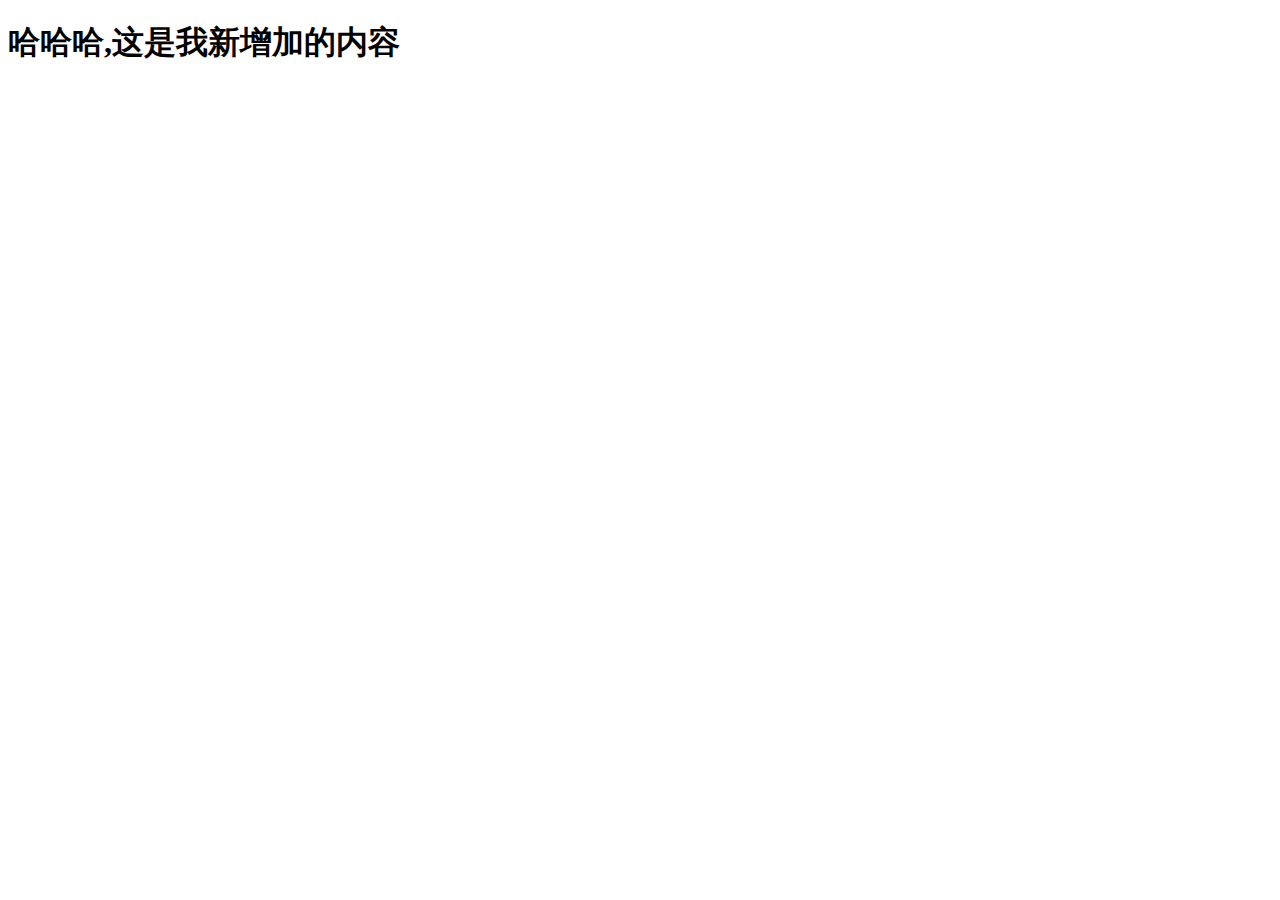
<file: index.html>
<!doctype html>
<html lang="en">
<head>
    <meta charset="UTF-8">
    <meta name="viewport"
          content="width=device-width, user-scalable=no, initial-scale=1.0, maximum-scale=1.0, minimum-scale=1.0">
    <meta http-equiv="X-UA-Compatible" content="ie=edge">
    <title>Document</title>
</head>
<body>
   <h1>哈哈哈,这是我新增加的内容</h1>
</body>
</html>
</file>
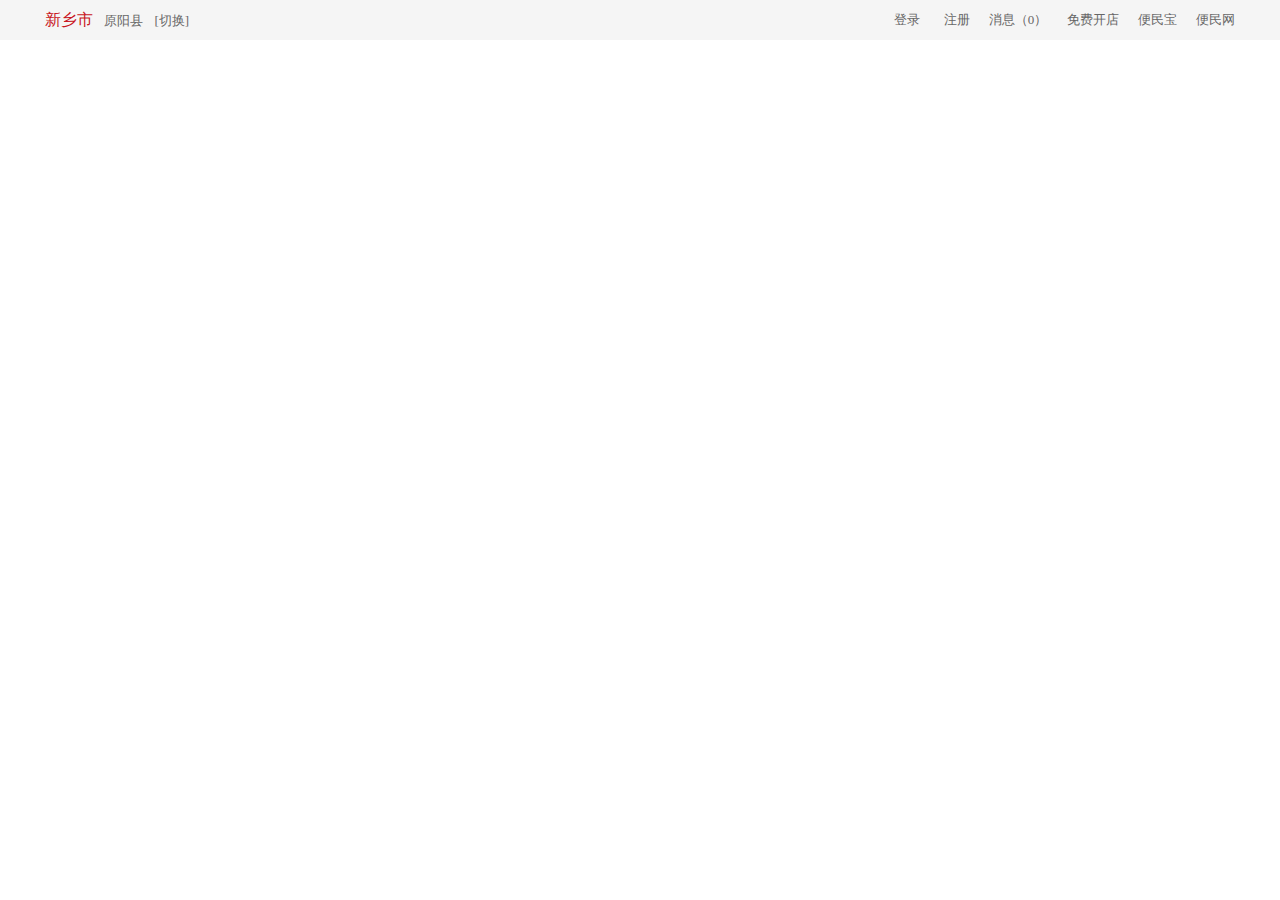
<file: denglu.html>
<!DOCTYPE html>
<html lang="en">
<head>
	<meta charset="UTF-8">
	<title>Document</title>
	<link rel="stylesheet" href="css/common.css">
	<link rel="stylesheet" href="css/index.css">
</head>
<body>
	<div class="header_top">
		<div class="safe_view">
           <div class="left">
            <span class="city">新乡市</span>
            <span>原阳县</span>
            <span>[切换]</span>
           </div>
         <div class="right">
          <div class="login">
          	 <a href="">登录</a>
          	 <form action=""class="login_box">
             <input type="text" class="userName" placeholder="用户名/手机号">
             <input type="password" class="password" placeholder="密码">
             <input type="text" class="check_code"placeholder="验证码"><span>换一个</span>
             <div class="auto_login">
             <input type="checkbox"> 
             <span>自动登录</span>
              <a href="">忘记密码</a>


             </div>
              <p>*用户名不能为空</p>
              <input type="submit" class="submit" value="登录">

          	 </form>
          	 <div class="cover"></div>
          </div>
         <a href="">注册</a>
         <a href="">消息（0）</a>
         <a href="">免费开店</a>
         <a href="">便民宝</a>
         <a href="">便民网</a>


         </div>


		</div>

	</div>














</body>
</html>
</file>
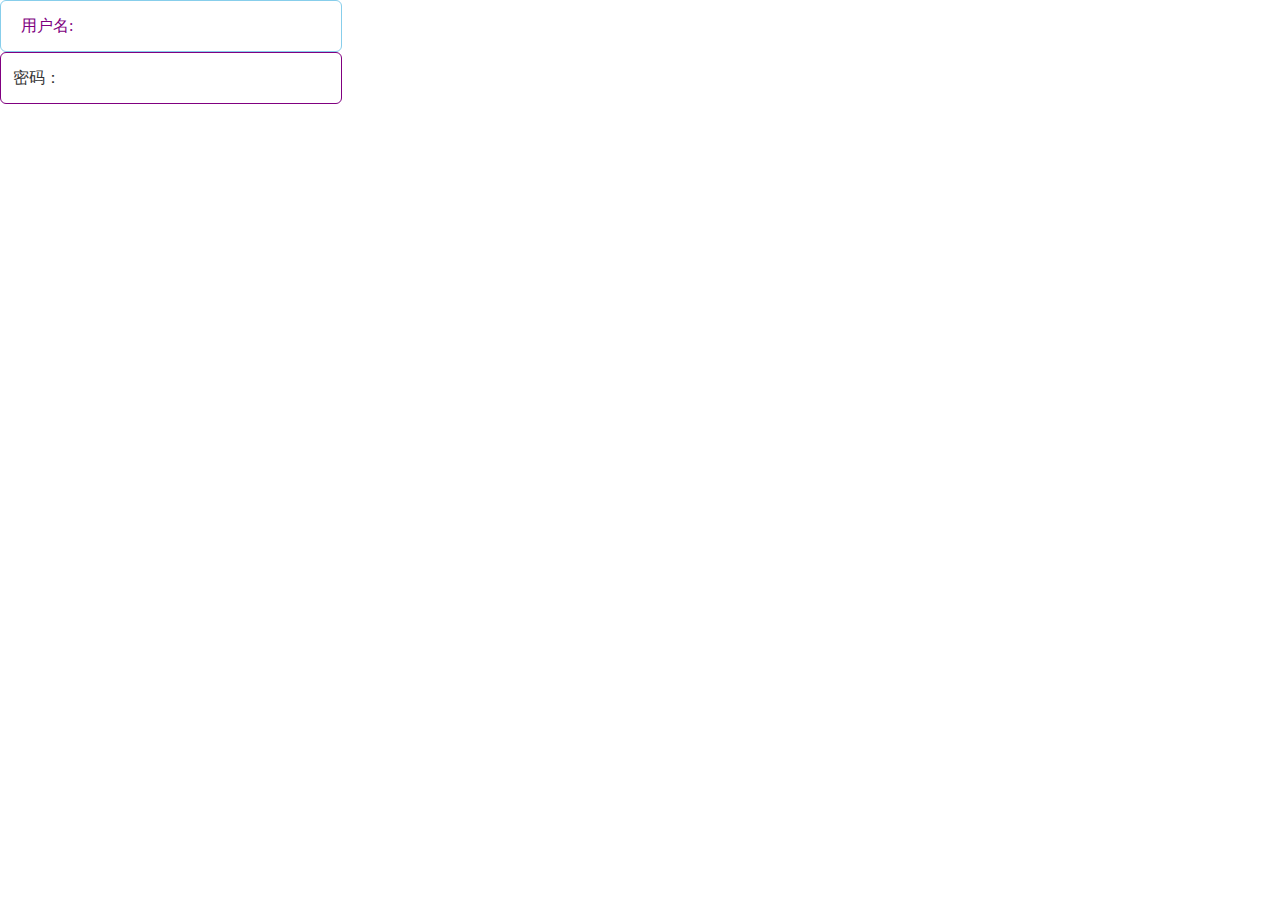
<file: label标签.html>
<!DOCTYPE html>
<html lang="en">
<head>
	<meta charset="UTF-8">
	<title>Document</title>
	<style>
     *{
     	margin:0;
     	padding:0;
     }
      .box input{
      	         outline: 0;
                 border:none;
                 /*height: 100%;*/
                /* background: #dedede;*/


      }
    .box{
    	   width: 300px;
    	   height: 50px;
    	   line-height:50px;
    	   border-radius: 6px;
    	   border: 1px solid skyblue;
    	   display: block;
    	   padding: 0 20px;
    	   color:purple; 
    	   /*background: #dedede;*/
    }


    .box2{
    	   width: 300px;
    	   height: 50px;
    	   line-height:50px;
    	   display: block;
    	   border:1px solid purple;
    	   border-radius: 6px;
    	   position: relative;
    	   padding: 0 20px;

    }
    .box2 span{
    	       position: absolute;
    	       top: 0px;
    	       color:#333333;
    	       left:12px;
    }
      .box2 input{
      	     border: none;
      	     outline: 0;
      	     margin-left:54px;
      	     width: 200px;
      }
   
    </style>
</head>
<body>
	<label class="box">
		用户名:<input type="text">
	 </label>
  <label class="box2" >
      <input type="text">
      <span>密码：</span>
  </label>



</body>
</html>
</file>
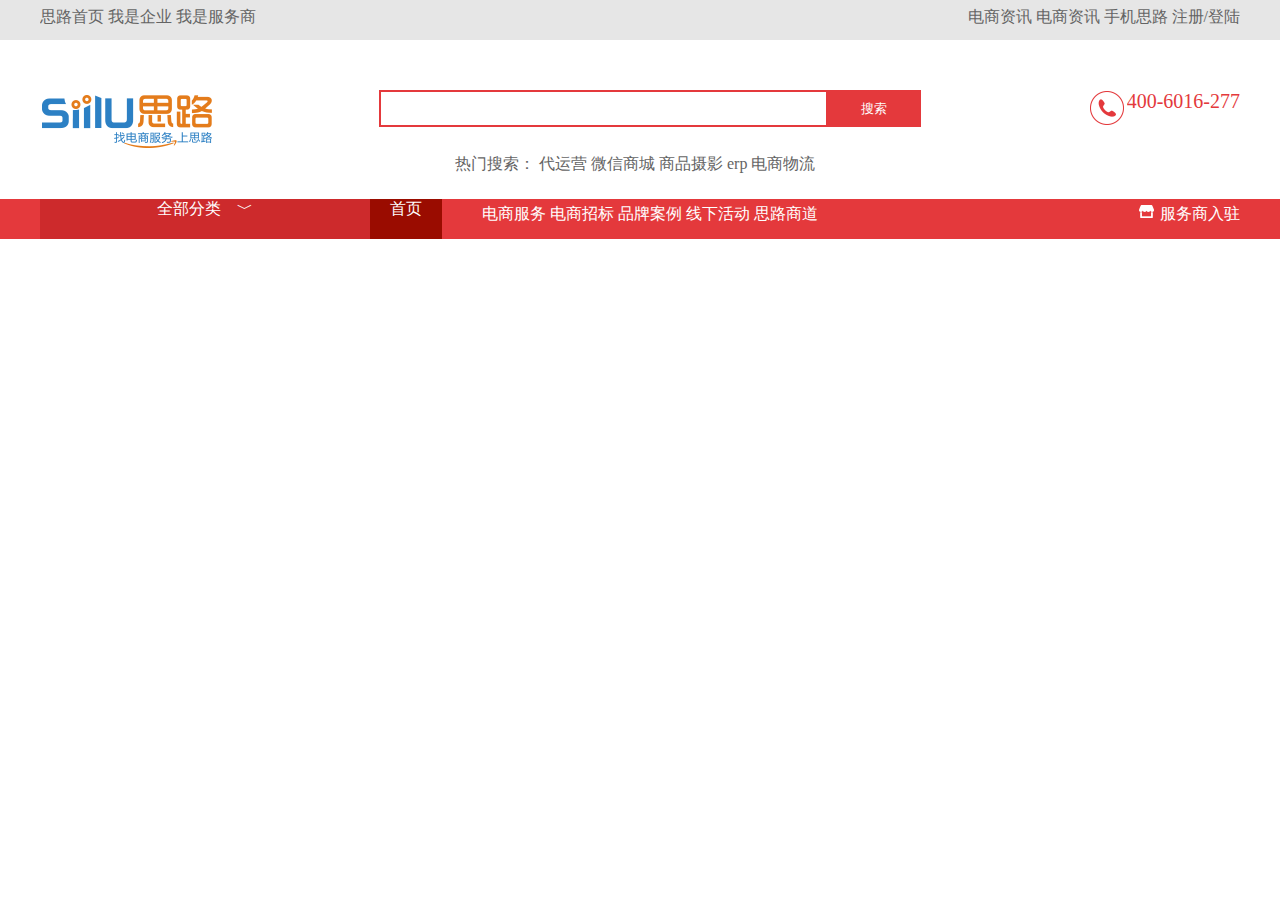
<file: 思路.html>
<!DOCTYPE html>
<html lang="en">
<head>
	<meta charset="UTF-8">
	<title>Document</title>
	<style>
	*{
		margin: 0;
		padding: 0;
		font-family: "微软雅黑"

	}
	.box a{
        text-decoration:none;
        color:#646464;

  }
  .box{
  	  float:left;
  	  margin-top:7px;
  }
   .box1 a{
   	    text-decoration:none;
        color:#646464; 
   }
   .box1{
   	   float: right;
   	   margin-top: 7px;
   }
   .box2{
   	     width: 1200px;
   	    margin: 0 auto;
   	     overflow: hidden;

   	     
   }
   .box3{
   	background-color:#e6e6e6;
   	height: 40px;
   	margin: 0 auto;
   }
   .box4{

   	     width: 1200px;
   	     margin: 0 auto;
   	     margin-top: 50px;
   	     overflow: hidden;
   }
   .box5{
   	float:left;
   }
   .box6 input{
   	     width: 445px;
   	     height: 33px;
   	     border:2px solid #e4393c;
   }
    .box7 input{
    	    width: 94px;
    	    height: 37px;
    	    color:#ffffff;
    	    background-color:#e4393c;
    	    border:1px solid #e4393c;
    	    float: right;
    	    margin-top:-37px;
        }
     .box8{
          width: 542px;
          float: left;
          margin-left: 160px;

     }
     .box9{
     	 float: right;
     	      	  
     }
   .box9 p{
   	      color:#e4393c; 
   	      font-size: 20px;
   	      float: right;

   }
   /*热门搜索栏*/
  .box10 a{
  	  text-decoration:none;
  	  color: #646464;


  }
.box10{
	    width: 370px;
	    margin: 0 auto;

	  /* text-align: center;*/

	    /*margin-left: 285px;*/
}
.box101{
      width: 1200px;
      margin: 0 auto;
}
/*红色块区域*/
.box11{
	   width: 1200px;
	   height: 40px;
	   background-color:#e4393c;
	   margin: 0 auto;
	   overflow: hidden;

}
.box12 a{
	text-decoration:none;
	color:#ffffff;
	

	 
}
.box12{
	   width: 330px;
	   height: 40px;
	   background-color:#cd2a2c;
	   text-align: center;
	   float: left;
	  
}
.box13{
	background-color:#9a0c00;
	width:72px; 
	float: left;
	height: 40px;
	text-align: center;



}

.box13 a{
	  color:#ffffff;
	  text-decoration:none;


}
 .box14 a{
 	  color: #ffffff;
 	  text-decoration:none;

 }
 .box14{
 	    
 	    float: left;
 	    margin-left:40px;
 	    margin-top:5px;
 }
.box15{

      width: 573px;
      float: left;

}
.box16{
	  float: right;
	    margin-top:5px;
}
.box16 a{
	    color: #ffffff;
 	  text-decoration:none;

}
.box17{
       background-color:#e4393c;
       height: 40px;
       margin-top: 24px; 
}







   </style>

</head>
<body>
	<div class="box3">
	<div class="box2">
	<div class="box">
<a href="">思路首页</a>
<a href="">我是企业</a>
<a href="">我是服务商</a>
</div>
<div class="box1">
<a href="">电商资讯</a>
<a href="">电商资讯</a>
<a href="">手机思路</a>
<a href="">注册/登陆</a>
</div>
</div>
</div>
<div class="box4">
<div class="box5">
<img src="images/bb.png" alt="">
</div>
<div class="box8">
<div class="box6">
<input type="text">
</div>
<div class="box7">
<input type="submit" value="搜索">
</div>
</div>
<div class="box9">
<img src="images/cc.png" alt="">
<p>400-6016-277</p>
</div>
</div>
<!-- 热门搜索栏 -->
<div class="box101">
<div class="box10">
<a href="">热门搜索：</a>
<a href="">代运营</a>
<a href="">微信商城</a>
<a href="">商品摄影</a>
<a href="">erp</a>
<a href="">电商物流</a>
</div>
</div>
<div class="box17">
<div class="box11">
<div class="box12">
<a href="">全部分类&nbsp;&nbsp;&nbsp;&nbsp;﹀</a>
</div>
<div class="box15">
<div class="box13">
<a href="">首页</a>
</div>
<div class="box14">
<a href="">电商服务</a>
<a href="">电商招标</a>
<a href="">品牌案例</a>
<a href="">线下活动</a>
<a href="">思路商道</a>
</div>
</div>
<div class="box16">
<img src="images/dd.png" alt="">
<a href="">服务商入驻</a>
</div>
</div>
</div>








</body>
</html>
</file>
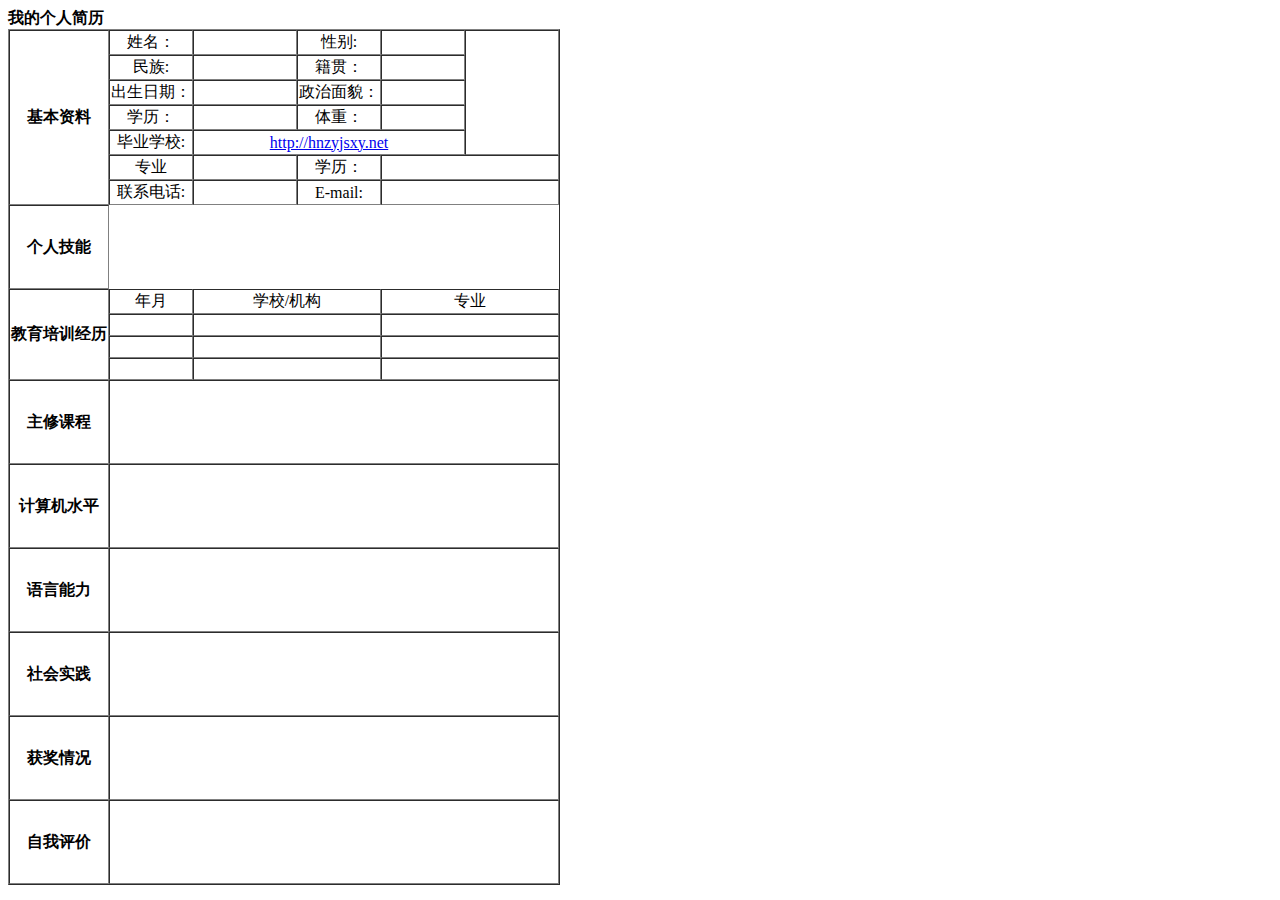
<file: 我的简历.html>
<!DOCTYPE html>
<html lang="en">
<head>
	<meta charset="UTF-8">
	<title>Document</title>
 
    <style>
    .box{
    	text-align:center;
    }
 

   </style>


</head>
<body>
	<b>我的个人简历</b>
     <div class="box">
	
    
	<table border="1"cellspacing="0">

        <tr>
        	<td rowspan="7"><b>基本资料</b></td>
        	<td>姓名：</td>
        	<td width="100"></td>
        	<td>性别:</td>
        	<td width="80"></td>
        	<td rowspan="5" width="90"></td>

        </tr>
        <tr>
        	
        	<td>民族:</td>
        	<td></td>
        	<td>籍贯：</td>
        	<td></td>
        	
        </tr>
        <tr>
            
            <td>出生日期：</td>
            <td></td>
            <td>政治面貌：</td>
            <td></td>
            
        </tr>
        <tr>
        	
        	<td>学历：</td>
        	<td></td>
        	<td>体重：</td>
        	<td></td>
        	
        </tr>
        <tr>
        
        	<td>毕业学校:</td>
        	<td colspan="3"><a href="http://www.hnzyjsxy.net "target="_blank">http://hnzyjsxy.net</a></td>
        	
        	
        </tr>
        <tr>
        	
        	<td>专业</td>
        	<td></td>
        	<td>学历：</td>
        	<td colspan="2"></td>
        	
        	
        </tr>
        <tr>
        	
        	<td>联系电话:</td>
        	<td></td>
        	<td>E-mail:</td>
        	<td colspan="2"></td>
        	
        	
        </tr>
        <tr>
        	<td height="80"><b>个人技能</b></td>
        </tr>
        <tr>
        	<td rowspan="4"><b>教育培训经历</b></td>
        	<td>年月</td>
        	<td colspan="2">学校/机构</td>
            <td colspan="2">专业</td>
        </tr>
        	<tr>
        		
        		<td>&nbsp;</td>
        		<td colspan="2">&nbsp;</td>
        		<td colspan="2">&nbsp;</td>

        	</tr>
        	<tr>
        		
        		<td>&nbsp;</td>
        		<td colspan="2">&nbsp;</td>
        		<td colspan="2">&nbsp;</td>

        	</tr>
        	<tr>
        		
        		
        		<td>&nbsp;</td>
        		<td colspan="2">&nbsp;</td>
        		<td colspan="2">&nbsp;</td>
        	</tr>
        	<tr>
        		<td height="80"><b>主修课程</b></td>
        		<td colspan="5"></td>
        		
        	</tr>
        	<tr>
        		<td height="80"><b>计算机水平</b></td>
        		<td colspan="5"></td>
        	</tr>
        	<tr>
        		<td height="80"><b>语言能力</b></td>
        		<td colspan="5"></td>
        	</tr>
        	<tr>
        		<td height="80"><b>社会实践</b></td>
        	    <td colspan="5"></td>
        	</tr>
        	<tr>
        		<td height="80"><b>获奖情况</b></td>
        		<td colspan="5"></td>
        		
        	</tr>
        	<tr>
        		<td height="80"><b>自我评价</b></td>
        		<td colspan="5"></td>
        		
        	</tr>

 
	</table>
</div>
</body>
</html>
</file>
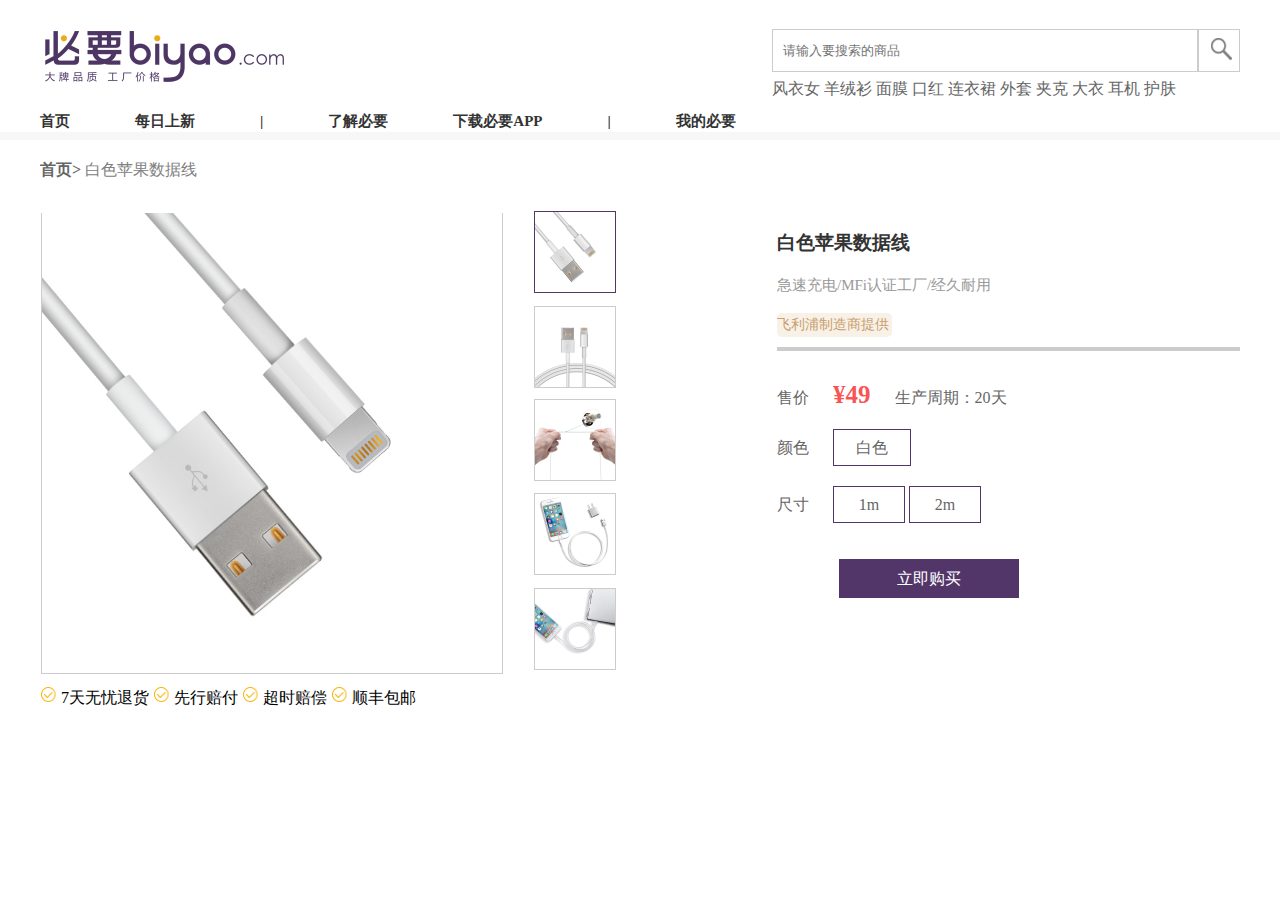
<file: 4.19 test/biyao.html>
<!DOCTYPE html>
<html lang="en">
<head>
	<meta charset="UTF-8">
	<title>Document</title>
	<link rel="stylesheet" href="css/head.css">
</head>
<body>
	
<div class="box5">
	<div class="box1">
     <img src="images/a.png" alt="">
	</div>
 <div class="box4">
    <div class="box2">
	   <input type="text" placeholder="请输入要搜索的商品">
    </div>
    <div class="box3"> 
     <input type="text">
    <img src="images/b.png" alt="">
    
    </div>
     <div class="box6">
      <a href="">风衣女</a>
      <a href="">羊绒衫</a>
      <a href="">面膜</a>
      <a href="">口红</a>
      <a href="">连衣裙</a>
      <a href="">外套</a>
      <a href="">夹克</a>
      <a href="">大衣</a>
      <a href="">耳机</a>
      <a href="">护肤</a>
    </div>
 </div>
</div>
  <div class="box7">
  	  <div class="box7a">
       <a href="">首页</a>
       <a  href="">每日上新</a>
       <a href="">|</a>

     <div class="box8a">
       	<a href="">了解必要</a>
     
       <div class="box8">
       <img src="images/c.png" alt="">
       <div class="box9">
       <p>关注必要微信公众号</p>
       <p>了解你想了解的一切</p>
       <p>小必姐在此发福利哦</p>
       </div>

       </div>  
   	</div>


       <a  href="">下载必要APP</a>
       <a href="">|</a>
       <a  href="">我的必要</a>
      </div>
  </div>
<div class="box10"></div>

    <div class="box12">
      <div class="box11">
        <a class="box11a" href="">首页></a>  
        <a class="box11b" href="">白色苹果数据线</a>
      </div>  
    </div>
 <div class="box13c">
 	<div class="clear"></div>
    <div class="box13">
        <div class="box13a">
         <img src="images/d.png" alt="">
        </div>
        <div class="box14">
        <img src="images/e.png" alt="">
        <img src="images/f.png" alt="">
        <img  src="images/g.png" alt="">
        <img  src="images/h.png" alt="">
        <img src="images/i.png" alt="">
        </div> 
    
   <div class="box15">
   <h3>白色苹果数据线</h3>
   <p class="pp">急速充电/MFi认证工厂/经久耐用</p>
   <div class="box15a">飞利浦制造商提供</div>
   <div class="box15b"></div>

   <a href="">售价</a>
   <a class="s" href="">¥49</a>
   <a href="">生产周期：20天</a>
   <div class="box16">颜色 <span class="oo">白色</span>
   </div> 
   <div class="box16">
      尺寸
      <span class="oo ol">1m</span>
       <span class="ol">2m</span>
    </div>
        <div class="box17">
           <span>立即购买</span>
           <div class="box17a">
          <img src="images/j.png" alt="">
           微信扫码立即购买
            </div> 
        </div>
</div>

</div>
          <div class="box18">
         	  <img src="images/k.png" alt="">
         	7天无忧退货
         	  <div class="box18a">根据国家七天无理由退货规范，为你办理退货退款，具体退货政策件商品详情页。</div>
         </div> 
          <div class="box19">
               <img src="images/k.png" alt="">
           先行赔付
               <div class="box19a">争议可申诉，申述成功，立即退款</div>
          </div>
          <div class="box20">
               <img src="images/k.png" alt="">
           超时赔偿
               <div class="box20a">未按承诺时间发货，系统自动赔付（赔付金额为订单商品金额的30%，上限500元）。</div>
          </div>
          <div class="box21">
               <img src="images/k.png" alt="">
            顺丰包邮
                <div class="box21a">运费由商家承担</div>
          </div>
</body>
</html>
</file>
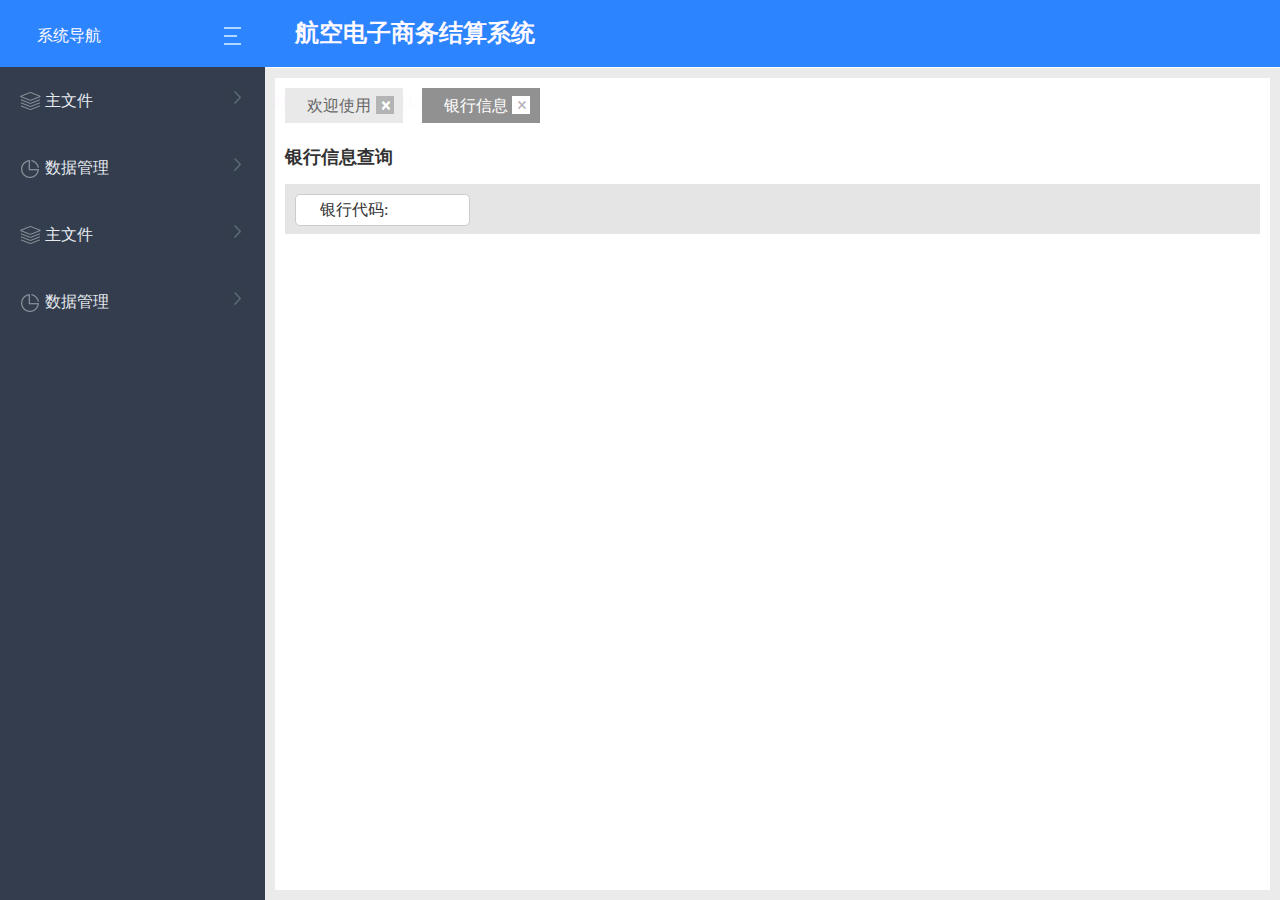
<file: html/Plan.html>
<!DOCTYPE html>
<html lang="en">
<head>
	<meta charset="UTF-8">
	<title>Document</title>
  <link rel="stylesheet" href="css/head.css">
  <link rel="stylesheet" href="css/list.css">
  <link rel="stylesheet" href="css/boody.css">
</head>
<body>
	<div class="head">
    <a href="" class="aa">系统导航</a>
     <img src="images/test_03.png"alt="">
    <a href="" class="bb">航空电子商务结算系统</a>
    <div class="box1">
    <img src="images/test_02.png" alt="">
    <a href="">Dropdown&nbsp;</a>
    <a href="" class="">﹀</a>
    
    <div class="box2">
    <div class="word"><a href="">忘记密码</a></div>
    <div class="word"><a href="">退出登录</a></div>
    

    </div>



    </div>
    
     <img class="cc" src="images/test_01_03.png" alt="">
    <a href="" >登陆时间：2019-04-17&nbsp;11:19</a>
    <img class="dd" src="images/test_04.png" alt="">
	</div>
    <div class="first">
    <div class="menu">
    <img src="images/test_05.png" alt="">
    <a href="">主文件</a>
    <div class="box3">
      <img src="images/test_07.png" alt="">
    </div>

     <ul>
     	<div class="box4">
     	<img src="images/test_08.png" alt=""> 
        </div>
     	<li>银行信息</li>
     	<li>银行账号信息</li>
     	<li>差异原因代码信息</li>
     	<li>差异处理行动代码信息</li>
     	<li>支付通道提供商信息</li>
     	<li>支付通道(商户号)信息</li>
     	<li>销售渠道信息</li>
     	<li>支付平台业务类型信息</li>
     	<li>供应商信息</li>
     	<li>附加产品信息</li>
     	<li>货币代码信息</li>
     	<li>汇率信息</li>
     	<li>拒付原因信息</li>
     </ul>
    </div>
      <div class="menu">
      <img src="images/test_06.png" alt="">
      <a href="">数据管理</a>
      <div class="box3">
        <img src="images/test_07.png" alt="">
      </div>

       <ul>
        <div class="box4">
        <img src="images/test_08.png" alt=""> 
          </div>
        <li>银行信息</li>
        <li>银行账号信息</li>
        <li>差异原因代码信息</li>
        <li>差异处理行动代码信息</li>
        <li>支付通道提供商信息</li>
        <li>支付通道(商户号)信息</li>
        <li>销售渠道信息</li>
        <li>支付平台业务类型信息</li>
        <li>供应商信息</li>
        <li>附加产品信息</li>
        <li>货币代码信息</li>
        <li>汇率信息</li>
        <li>拒付原因信息</li>
       </ul>
      </div>
       <div class="menu">
       <img src="images/test_05.png" alt="">
       <a href="">主文件</a>
       <div class="box3">
         <img src="images/test_07.png" alt="">
       </div>

        <ul>
          <div class="box4">
          <img src="images/test_08.png" alt=""> 
           </div>
          <li>银行信息</li>
          <li>银行账号信息</li>
          <li>差异原因代码信息</li>
          <li>差异处理行动代码信息</li>
          <li>支付通道提供商信息</li>
          <li>支付通道(商户号)信息</li>
          <li>销售渠道信息</li>
          <li>支付平台业务类型信息</li>
          <li>供应商信息</li>
          <li>附加产品信息</li>
          <li>货币代码信息</li>
          <li>汇率信息</li>
          <li>拒付原因信息</li>
        </ul>
       </div>
         <div class="menu">
         <img src="images/test_06.png" alt="">
         <a href="">数据管理</a>
         <div class="box3">
           <img src="images/test_07.png" alt="">
         </div>

          <ul>
           <div class="box4">
           <img src="images/test_08.png" alt=""> 
             </div>
           <li>银行信息</li>
           <li>银行账号信息</li>
           <li>差异原因代码信息</li>
           <li>差异处理行动代码信息</li>
           <li>支付通道提供商信息</li>
           <li>支付通道(商户号)信息</li>
           <li>销售渠道信息</li>
           <li>支付平台业务类型信息</li>
           <li>供应商信息</li>
           <li>附加产品信息</li>
           <li>货币代码信息</li>
           <li>汇率信息</li>
           <li>拒付原因信息</li>
          </ul>
         </div>



    </div>
<div class="content">
    <div class="box5">
        <a href="">欢迎使用</a>
        <img src="images/test_09.png" alt="">
    </div>
    <div class="box6">
       <a href="">银行信息</a>
       <img src="images/test_10.png" alt="">
    </div>
    <div class="box8">
      <p>银行信息查询</p>
    </div>
    <div class="box9">
     
        <label class="box9a">
          <input type="text" >
          <span>银行代码:</span>
        </label>
       <!--  <label class="box9a">
         银行简称：<input class="box9a" type="text" >
       </label>
       <label class="box9a">
         银行名称：<input class="box9a" type="text" >
       </label>
             <input class="box9b" type="submit" value="查询"> -->
      
    

</div>
  
	
</body>
</html>
</file>
<file: css/common.css>
*{
	margin:0;
	padding:0;
	font-family: "微软雅黑"
}
a{
	text-decoration: none;
	color:black;
}
li{
	list-style: none;
}
input,button{
	outline: 0
}
</file>
<file: css/index.css>
.header_top{
	background: #f5f5f5;
}
.safe_view{
	width: 1206px;
	margin:0 auto;
	height:40px;
	color:#666666;
	font-size:13px;
}
.safe_view a{
	color:#666666;
	font-size:13px;
}
.safe_view .left{
	float:left;
	line-height: 40px;
}
.safe_view .left span{
	margin-left:8px;
}
.safe_view .right{
	float:right;
	line-height: 40px
}
.safe_view .right a{
	margin:0 8px;
}

.login{
	width:48px;
	display:inline-block;
	position:relative;
	text-align:center;
	border-left:1px solid transparent;
	border-right:1px solid transparent;
}
.clear{
	clear:both;
}
.city{
	color:#c81623;
	font-size:16px;
}

/*登录框*/

.login_box{
	width: 210px;
	height: 207px;
	position:absolute;
	border:1px solid #dedede;
	top:40px;
	left:-1px;
	display:none;
	padding:15px 30px 13px 30px;
	line-height: 28px;
	text-align:left;
}
.login:hover{
	border-left:1px solid #dedede;
	border-right:1px solid #dedede;
	background: white;
}
.login:hover a{
	color:#d70c19;
}
.login:hover .login_box{
	display: block
}
.login:hover .cover{
	display: block
}

.cover{
	width:48px;
	height:1px;
	background: white;
	position: absolute;
	top:40px;
	left:0px;
	display:none;
}

/*输入框*/

.login_box input{
	height:28px;
	width:210px;
	border:1px solid #d9d9d9;
	text-indent: 10px
}
.password{
	margin-top:10px;
}
input.check_code{
	width: 77px;
	margin-top:10px;
	margin-right:5px;
}
.auto_login{
	margin-top:15px;
}
.auto_login input{
	width:13px;
}

.auto_login input,.auto_login span,.auto_login a{
	display: inline-block;
	vertical-align: middle
}
.login .auto_login a{
	margin-left:60px;
	color:purple;
	font-weight: bolder
}

.login p{
	color:#d70c19;
}

.login .submit{
	background: #e60817;
	color:white;
}
</file>
<file: 4.19 test/css/head.css>
*{
	margin:0;
	padding:0;
}
.box1{
	  float: left;
	 /* margin-top: 28px;*/
}
.box2{
	  float:left;
	   position: relative;
}
 .box2 input{
 	       width: 424px;
 	       height: 41px;
 	      /* border-radius: 5px;*/
 	       color: #757575;
 	       text-indent: 10px;
 	       border:1px solid #cccccc;

 }
  .box3{
  	    width: 465px; 
  	    /*float:right;*/
  	    display:inline-block;
  	    position: absolute;
  }
   .box3 img{
            position: absolute;
            margin-left:-30px;
            margin-top:8px;
            
          
   }
   .box3 input{
   	        width: 40px;
   	        height: 41px;
   	        border:1px solid #cccccc;
   	        /*border-radius: 5px;*/
   	      /*  position: relative;*/

   }
   .box4{
   	  float: right;
   	  display: inline-block;
   	  width: 468px;
   	  /*border-radius:20px;*/

   }

   .box5{
   	    width: 1200px;
   	      overflow: hidden;
   	      margin:0 auto;
   	      margin-top: 29px;
   	      /*min-width:1200px;*/
	      }
	.box6{
		 width: 440px;
		 height: 16px;
		 position: absolute; 
		 float: right;
		 margin-top: 50px;
		 
	}
	.box6 a{
		  text-decoration: none ;
		  color:#666666; 
	}
	.box6 a:hover {
		   color: #f7b200;
	}
	.box7 a{
		  text-decoration: none;
		  color: #333333;
		  font-size:15px;
		  font-weight: bolder;
		  margin-right:61px;
		/* word-spacing: 50px;*/
	}
	.box7a{
		  position: absolute;
		  width: 800px;


	}
	
	.box7{
		  width: 1200px;
		  margin:0 auto;
		  overflow: hidden;
		  margin-top:24px;


	}
	.box7a a:hover{
		    color: #6744ac;
	}   
	 .box8a{
	 	  position: relative;
	 	  top: 0;
	 	  display: inline-block;

	 }
	 .box8{
	 	    position: absolute;
	 	    width:225px;
	 	    height: 256px;
	 	    border:1px solid #f3f3f3;
	 	 	display: none;
	 	 	left:-92px;

	 }
	  .box8 img{
	  	        padding:30px 45px;
	  }
	  .box8a:hover .box8{
	  	   display: block;

	  }

	  .box9 p {
	  	     
	  	    
	  	     color: #666666;
	  	     text-align: center;
	  }
	  .box10{
	  	       margin-top:20px;  
	  	      border:4px solid #f7f7f7; 
	  }
	  .box11{
	  	     float: left;
	  }
	  .box11a{
	  	     color:#666666;
	  	     font-weight: bolder;
	  	     text-decoration: none; 
	  }
	  .box11b{
	  	      color:#808080;
	  	      text-decoration: none; 
	  }
	  .box12{
	  	      width: 1200px;
	  	      overflow: hidden;
	  	      margin:0 auto;
	  	      margin-top:20px;
	  }
	  .clear{
	  	clear: both;
	  }
	  .box13{
	  	  overflow: hidden;
	  	  width: 1200px;
	  	  margin:0 auto;
	  	  
	  	  margin-top:24px;
	  }
	  .box13c{
	  	     /*overflow: hidden;*/
	  	     width: 1200px;
	  	     margin:0 auto;



	  }
	  .box13a{
	  	    display: inline-block;
	  }
	  .box14{
	  	     display: inline-block;
	  	     margin-left:20px;

	  }
		.box14 img{
			display: block;
			margin-top:3px;
		}
        .box15{
        	   width: 463px;
        	   height: 457px;
        	   float: right;
        	   margin-top:25px;


        	   


        	  /* background:skyblue;*/
        }


		.box15 h3{
			   color:#333333;
			   font-size: 19px; 
		}
		.box15 .pp{
			   color:#999999;
			   margin-top:20px; 
		}
	
		.box15 p{
			    color:#cb9e6b; 
			    font-size: 15px;
		}
		.box15a{
			   width: 115px;
			   height: 24px;
			   border-radius: 5px;
			   background:#f7f1e8;
			    display: inline-block;
			   color:#cb9e6b; 
			   font-size: 14px;
			   line-height:24px;
			   margin-top:18px;

		}
		.box15b{
			   border:2px solid #cccccc;
			   width: 463px;
			   margin-top:10px;
		}
		.box15 .s{
			     color:#f85453;
			     font-size: 25px;
			     font-weight: bolder;
			     
			     margin-left:20px;
			     margin-right: 20px;

		}
		.box15 a{
			     color: #666666;
			     text-decoration: none;
			     display: inline-block;
			     margin-top:30px;

		}
	   .box16{
	   	      color:#666666;
	   	      margin-top:20px;

	
	   }
	   .box15 .oo{
	   	   margin-left:20px;
	   }
	   .box15 .ol{
	   	width: 70px;
	   	height: 35px;
	   }
		.box16 span{
			 display: inline-block;
			 width: 76px;
			 height: 35px;
			 border:1px solid #523669;
			 color: #666666;
			 line-height:35px;
			 /*margin-left:20px;*/
			 text-align: center;
			}
           .box17{
           	        margin-top:36px;
           	        position: relative;

           }
          .box17 span{
          	   display: inline-block;
          	     width: 180px;
          	     height: 39px;
          	     background: #523669;
          	     color:#ffffff;
          	     text-align: center;
          	     margin-left:62px;
          	     line-height:39px;
          	      
          }
           .box17a{
           	       position: absolute;
                   width: 226px;
                   height: 230px;
                   border:1px solid #f3f3f3;
                   bottom: 40px;
                   left:40px;
                   display: none;
                   background: #ffffff;
                   color:#666666;
                   text-align: center;

        }
        .box17a img{
                   padding:20px 34px;
        }

          
           .box17a:hover{
           	      display: block;
           }      

            .box17 span:hover{
            	    color: red;
            }
             .box17:hover .box17a{
             	      display: block;
             }
           .box18{
           	   display: inline-block;
           	   position: relative;
           }

           .box18a{
           	       
           	       position: absolute;
           	       width: 230px;
           	       height: 43px;
           	       border:1px solid #f3f3f3;
           	       display: none;
           	       color: #666666;
           	       background:#ffffff;
           	       border-radius: 5px;
           	       font-size: 13px;
           	       line-height:20px;
           	       padding:15px 15px;


           }
             .box18:hover {
             	    color: purple;
             }
              .box18a:hover {
                  display: block;
              } 
              .box18:hover .box18a{
              	  display: block;
              }

           .box19{
           	   display: inline-block;
           	   position: relative;
      }

           .box19a{
           	       
           	       position: absolute;
           	       width: 230px;
           	       height: 43px;
           	       border:1px solid #f3f3f3;
           	       display: none;
           	       color: #666666;
           	       background:#ffffff;
           	       border-radius: 5px;
           	       font-size: 13px;
           	       line-height:20px;
           	       padding:15px 15px;


           }

         .box19:hover {
             	    color: purple;
             }
              .box19a:hover {
                  display: block;
              } 
            .box19:hover .box19a{
              	  display: block;
              }
          
           .box20{
           	   display: inline-block;
           	   position: relative;


           }
           .box20a{
           	       position: absolute;
           	       width: 230px;
           	       height: 43px;
           	       border:1px solid #f3f3f3;
           	       display: none;
           	       color: #666666;
           	       background:#ffffff;
           	       border-radius: 5px;
           	       font-size: 13px;
           	       line-height:20px;
           	       padding:15px 15px;

           }

           
         .box20:hover {
             	    color: purple;
             }
              .box20a:hover {
                  display: block;
              } 
            .box20:hover .box20a{
              	  display: block;
              }




           .box21{
           	   display: inline-block;
           	   position: relative;
           }
           .box21a{
           	       position: absolute;
           	       width: 230px;
           	       height: 43px;
           	       border:1px solid #f3f3f3;
           	       display: none;
           	       color: #666666;
           	       background:#ffffff;
           	       border-radius: 5px;
           	       font-size: 13px;
           	       line-height:20px;
           	       padding:15px 15px;
           }
           .box21:hover{
           	     color: purple;
           }
            .box21a:hover{
            	  display: block;
            }
         .box21:hover .box21a{
         	      display: block;
         }
</file>
<file: html/css/head.css>
*{
		margin:0;
		padding: 0;
		font-family:"微软雅黑"
	}


    .head{
    	  height: 67px;
    	  background: #2c84ff;
    	  width: 100%;
    	

    }
     a{
     	text-decoration: none;
     	color:#fffaff;
        line-height:67px;
     }
     .head img{
     	   margin-bottom: -6px;
     }
     a.aa{
     	    margin-left:37px;
     	    margin-right: 118px; 
     }
     a.bb{
     	    margin-left:48px;
     	    margin-right:726px;
     	    font-size: 24px;
     	    font-weight: bolder;
     }
     .cc{
     	  margin-left:70px;
     	  margin-right:14px;
     }
    .dd{
     	 margin-left:53px;
     }
 

     
     	  /*width: 266px;*/
     	  /*background: #333d4b;*/
     	  /*position: absolute;*/
     	  /*margin-top:67px;*/
     	 /* bottom: 0;*/
     	  /*left:0;*/
          /*overflow: auto;*/

     
     .box1{
     	  display:inline-block;
     	  position: relative;
     	  top: 0;
     	  left:0;
     	  /*display: block;*/
           
     }

     .box2{
     	  position: absolute;
     	  top: 67px;
     	  width: 160px;
     	  
     	  /*background:#ffffff;*/
     	  border-radius: 5%;
     	  border:1px solid #e5e5e5;
     	  display:none;
     	  z-index: 14265436838;

     }
    .box2 a{
    	  
    	   color:black;
    	   line-height:42px;


    }
    .word{
    	    height: 42px;
    	    border:1px solid #e5e5e5;
            text-indent: 21px;
    	    
    }
  .box2 a:hover {
  	          color: skyblue;
  }
  .box1:hover .box2{
  	          display: block;
  }
</file>
<file: html/css/list.css>
.first{
      width: 265px;
    background: #333d4d;
    position: absolute;
    top: 67px;
    left:0;
    bottom: 0;
    overflow:auto;
}




.menu{
  	width: 265px;
  	background: #333d4d;
  /*	position: absolute;
  	top: 67px;
  	left:0;
  	bottom: 0;*/
  	overflow:auto;
  }
  .menu img{
  	      margin-left:20px;
  	      margin-bottom:-5px;
  }
  .box3{
  	   display: inline-block;
  	   float: right;
  	   margin-top:20px;
  	   margin-right:20px; 
  }
  .box4{
  	    display: inline-block;
  	   float: right;
  	   margin-top:-49px;
  	   margin-right:20px; 
  }
  .menu a{
  	height: 68px;
  	color:#e7ebf0;
  	/*padding-left: 20px;*/
  	font-size: 16px;
  }
  .menu li{
  	      text-indent:46px;
  	      line-height: 45px;
  	      height: 45px;
  	      color:#e7ebf0; 

  }
    .menu ul{
  	   display:none;
  }
    .menu li:hover {
    	background: #10a192;
    	color: yellow;
    }
    .menu:hover  ul{
    	  display: block;
    }
    .menu:hover a{
          border-bottom:5px solid green;
    }
</file>
<file: html/css/boody.css>
/* body{
 	  background: #ebebeb;
 }*/
.content{
	     position:absolute;
	     top:68px;
	     bottom:0px;
	     left:265px;
	     right:0px;
	    /* background:red;*/
	     overflow: auto;
	     padding: 10px 10px;
	     border: 10px solid #ebebeb;
	     

}
 .box5{
 	  width: 118px;
 	  height: 35px;
 	  background:#e9e9e9;
 	  /*margin:10px 10px;*/

 	 
 	  
 	  text-indent:11px;   
 	  }
 	.box5 a{
 		color:#686767;
 		line-height:35px; 
 	}  


 .box5 img,.box5 a{
 	     display: inline-block;
 	     vertical-align: middle;
 }
   .box6{
   	    width: 118px;
   	    height: 35px;
   	    background:#919191;
   	    margin-left: 137px;
   	    margin-top:-35px;
   	    text-indent: 11px;
   } 
    .box6 a{
    	 color:#ffffff;
    	 line-height:35px; 
    }
    .box6 a,.box6 img{
    	      display: inline-block;
    	      vertical-align: middle;
    }
     .box8{
     	  margin-top:22px;
     } 
      .box8 p{
      	     color: #333333;
      	     font-size: 18px;
      	     font-weight: bolder;
      }
      .box9{
      	    margin-top: 15px;
      	    width:100%;
      	    height:50px;
      	    background:#e5e5e5; 
      	   /* line-height: 50px;*/
      	    display:inline-block;

      }
        .box9a input{
        	    border:none;
        	    outline: 0;


       }

    .box9a{
    	     width: 173px;
    	     height: 30px;
    	     border:1px solid #cccccc;
    	     line-height:30px;
    	     border-radius: 5px;
    	     margin: 10px 10px;
    	     position:relative;
    	     display:block;
    	     background: #ffffff;
    	     text-indent:12px; 

    }

    .box9a input{
    	         margin-left:85px;
    	         width:76px;
    	         margin-top:-30px; 
                 border:none;
                 outline: 0;

    }
        
      .box9a span{
      	        position: absolute;
      	        top: 0;
      	        left:12px;
      	        color: #333333;


      }
</file>
